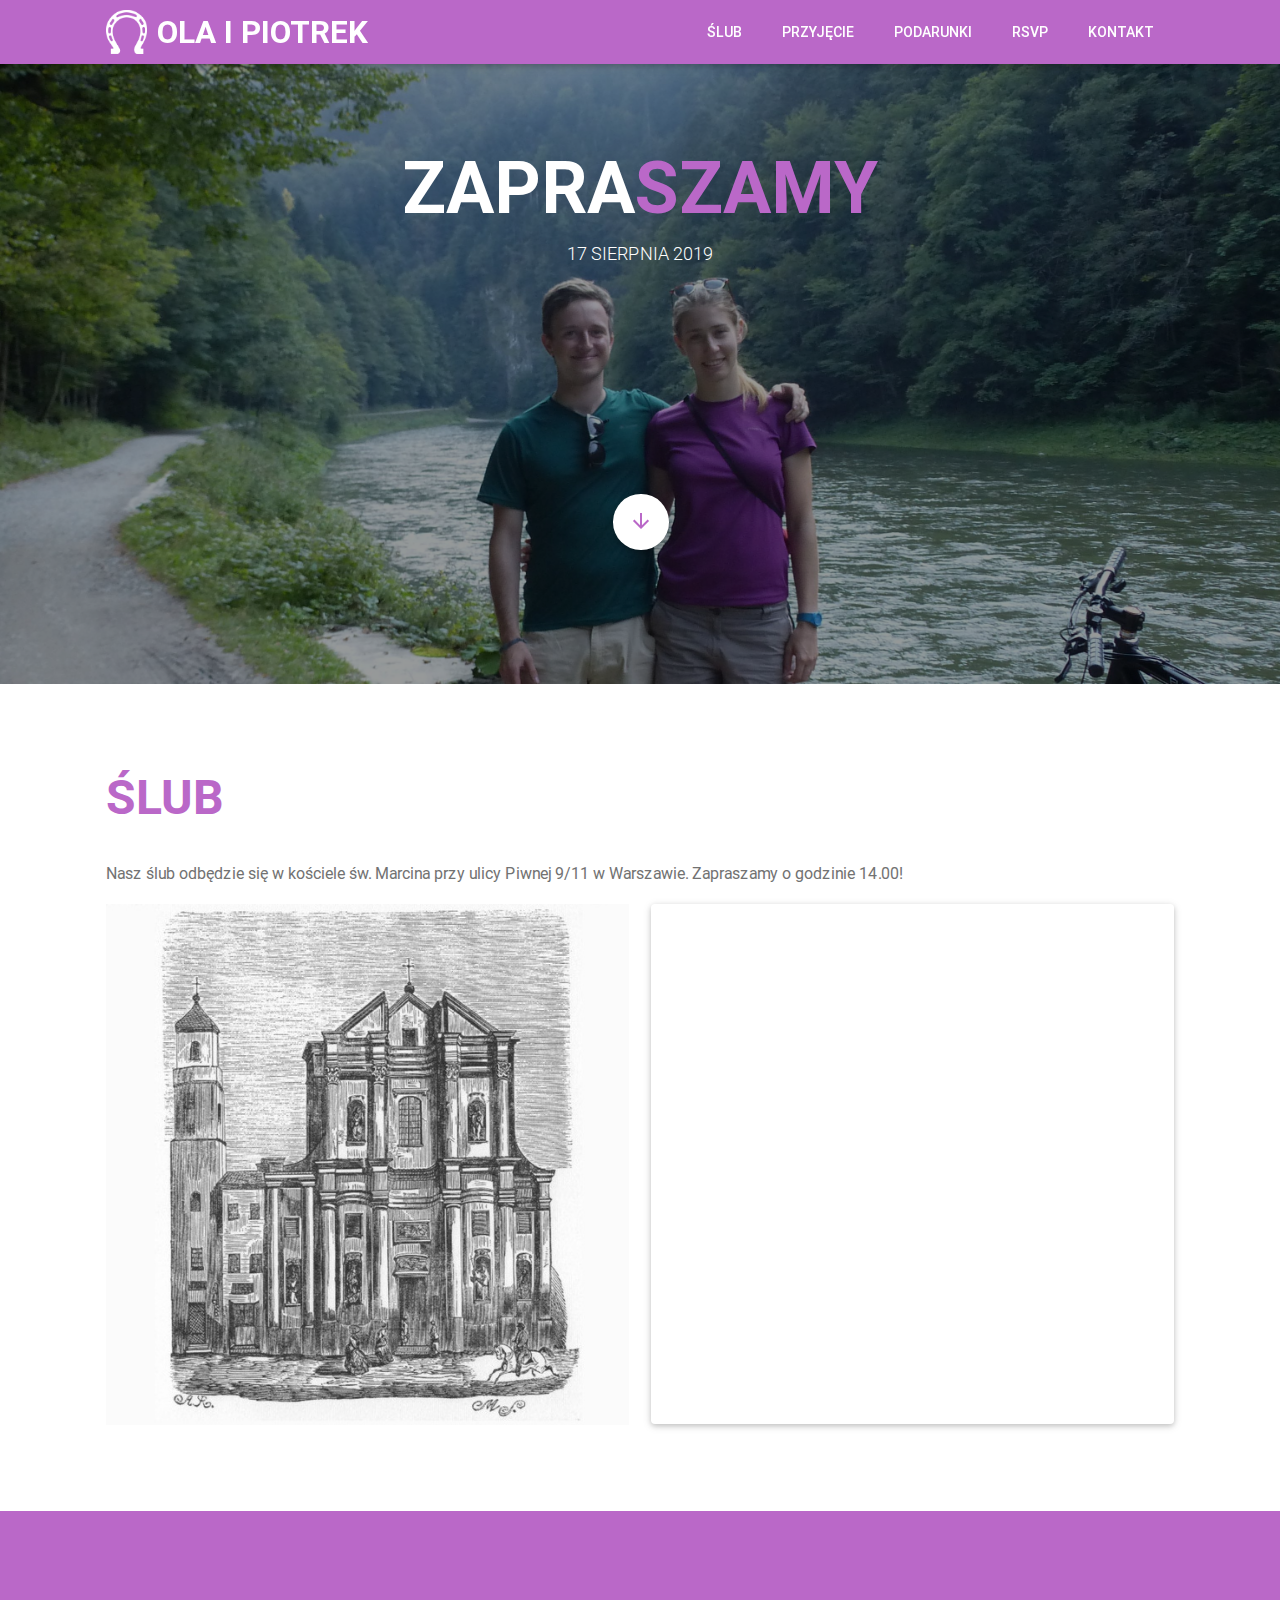
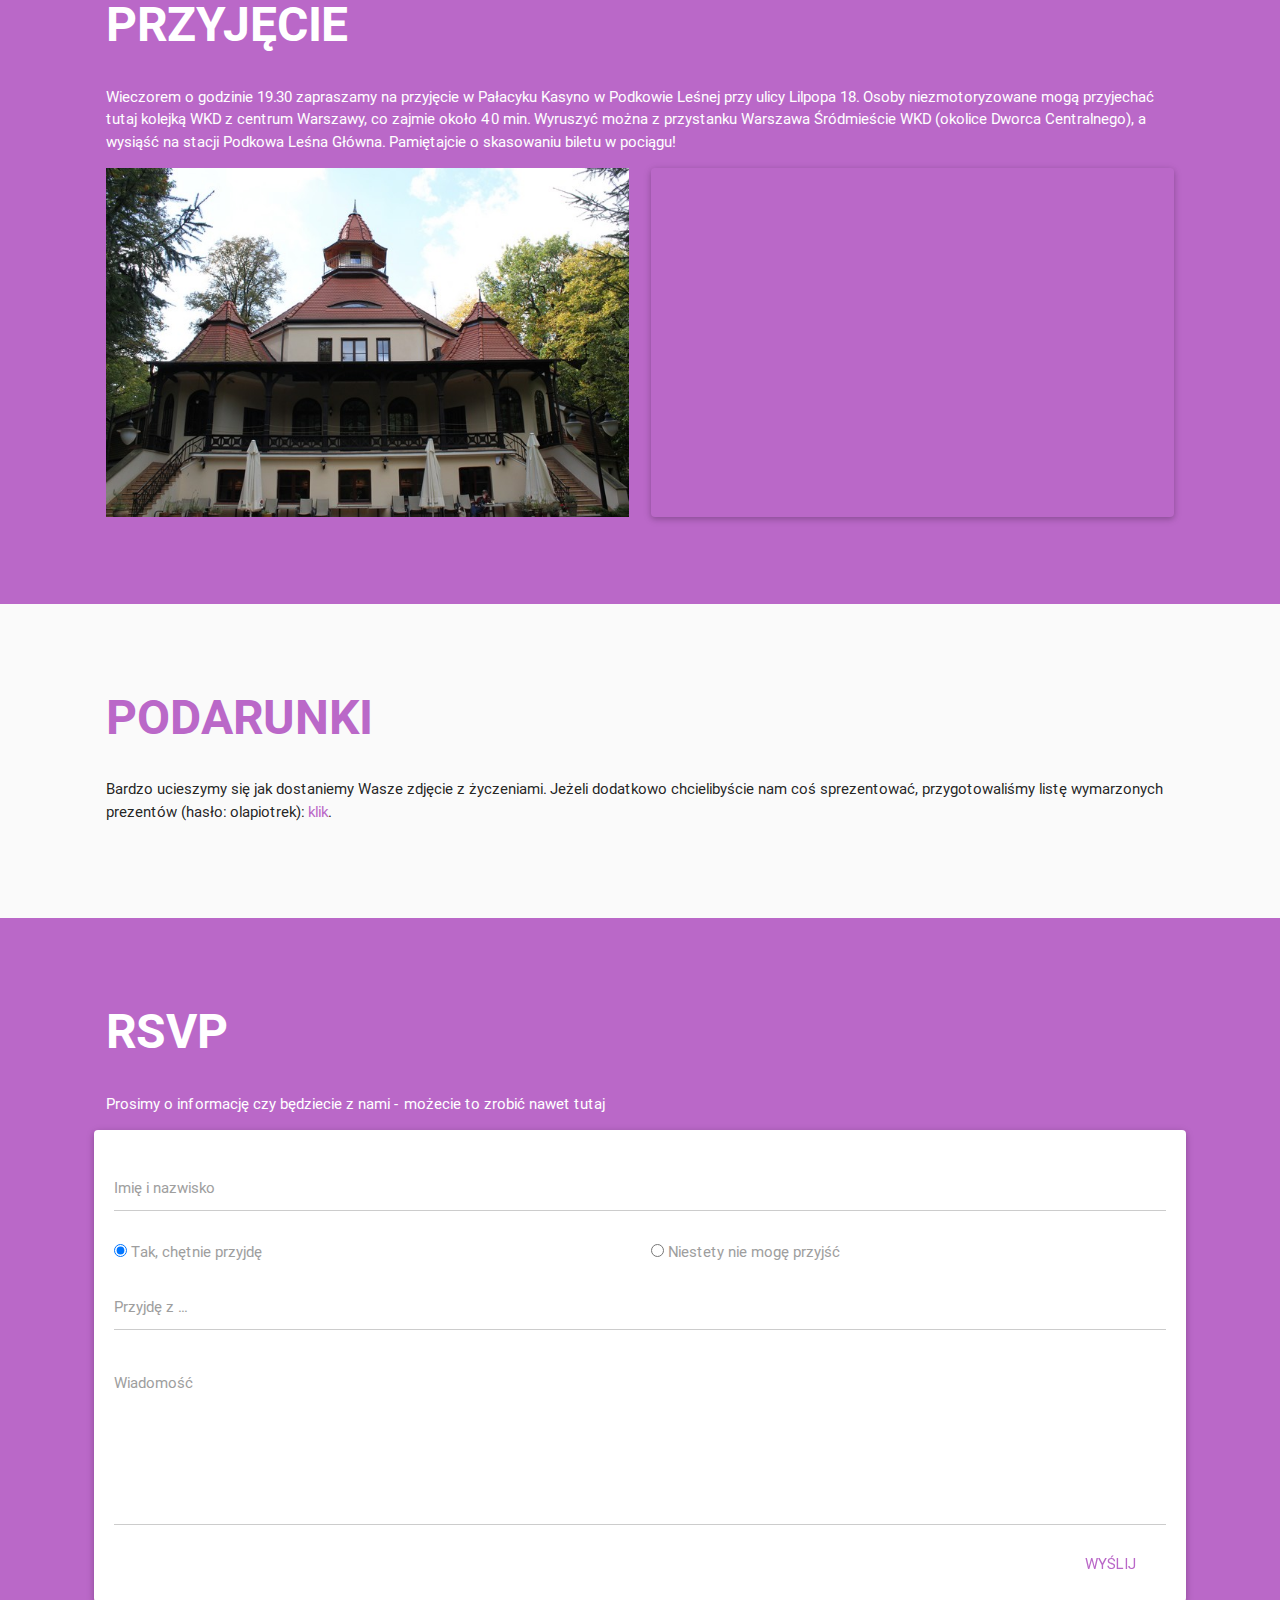
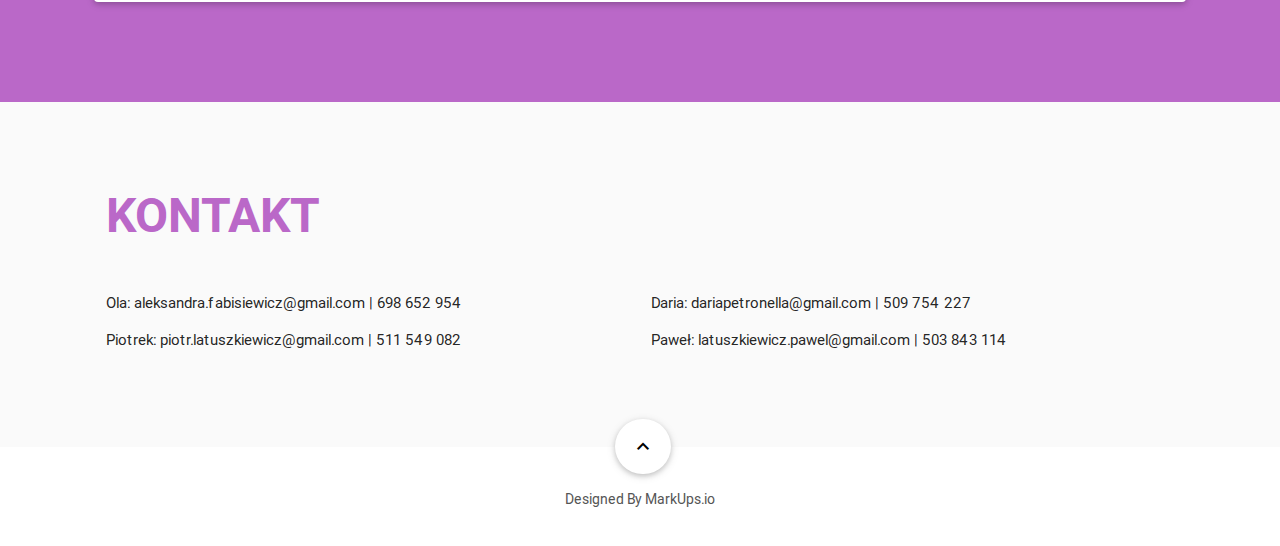
<file: index.html>
﻿<!DOCTYPE html>
  <html>
    <head> 
<!-- Global site tag (gtag.js) - Google Analytics -->
<script async src="https://www.googletagmanager.com/gtag/js?id=UA-138300184-1"></script>
<script>
  window.dataLayer = window.dataLayer || [];
  function gtag(){dataLayer.push(arguments);}
  gtag('js', new Date());

  gtag('config', 'UA-138300184-1');
</script>	
      <meta http-equiv="Content-Type" content="text/html; charset=UTF-8"/>
      <meta name="viewport" content="width=device-width, initial-scale=1, maximum-scale=1.0"/>
      <title>Ola i Piotrek</title>

      <!-- CSS  -->      
      <link href="css/materialize.css" type="text/css" rel="stylesheet" media="screen,projection"/>
      <!-- Font Awesome -->
      <link href="css/font-awesome.css" rel="stylesheet">
      <!-- Default Theme CSS File-->
      <link id="switcher" href="css/themes/default-theme.css" type="text/css" rel="stylesheet" media="screen,projection"/>
      <!-- Main css File -->
      <link href="style.css" type="text/css" rel="stylesheet" media="screen,projection"/>

      <!-- Font -->
      <link href="http://fonts.googleapis.com/icon?family=Material+Icons" rel="stylesheet">
	  
	  <link rel="shortcut icon" href="horseshoe/favicon.ico" type="image/x-icon">
		<link rel="icon" href="horseshoe/favicon.ico" type="image/x-icon">

    </head>

    <body>
      <!-- BEGAIN PRELOADER -->         
      <div id="preloader">        
        <div class="progress">
          <div class="indeterminate"></div>
        </div>        
      </div>
      <!-- END PRELOADER -->
      <header id="header" role="banner">
        <div class="navbar-fixed">
          <nav>
            <div class="container">
              <div class="nav-wrapper">

                <!-- LOGO -->

                <!-- TEXT BASED LOGO -->
				<img id="horseshoe" height="44px" style="margin-top: 10px; margin-right: 10px" src="horseshoe/horseshoe_icon_white.png">
                <a id ="brand-logo-inscription" href="index.html" class="brand-logo">Ola i Piotrek</a>

                <ul class="right hide-on-med-and-down custom-nav menu-scroll">
                  <!-- <li><a href="#about">Info</a></li> -->
                  <li><a href="#skill">Ślub</a></li>
                  <li><a href="#portfolio">Przyjęcie</a></li>
                  <li><a href="#blog">Podarunki</a></li>
                  <li><a href="#testimonial">RSVP</a></li>
                  <li><a href="#span-kontakt">Kontakt</a></li>
                </ul>
                <!-- For Mobile View -->
                <ul id="slide-out" class="side-nav menu-scroll">
                  <!-- <li><a href="#about">Info</a></li> -->
                  <li><a href="#skill">Ślub</a></li>
                  <li><a href="#portfolio">Przyjęcie</a></li>
                  <li><a href="#blog">Podarunki</a></li>
                  <li><a href="#testimonial">RSVP</a></li>
                  <li><a href="#span-kontakt">Kontakt</a></li>
                </ul>
                <a href="#" data-activates="slide-out" class="button-collapse"><i class="mdi-navigation-menu"></i></a>
              </div>
            </div>
          </nav>
        </div>  
      </header>
      <div class="main-wrapper">
        <main role="main">
          <!-- START HOME SECTION -->
          <section id="home">
            <div class="overlay-section">
              <div class="container">
                <div class="row">
                  <div class="col s12">
                    <div class="home-inner">
                      <h1 class="home-title">ZAPRA<span>SZAMY</span></h1>
                      <p>17 sierpnia 2019</p>
                      <!-- <a class="hire-me-btn btn waves-effect waves-light btn-large" href="#footer">Hire Me <i class="mdi-content-send left"></i>                      -->
                      <!-- </a> -->
                      <!-- Call to About Button -->
                      <button class="btn btn-floating waves-effect waves-light btn-large white call-to-about"><i class="material-icons">arrow_downward</i></button>                  
                    </div>
                  </div>  
                </div>
              </div>
            </div>
          </section>

          <!-- Start Resume -->
            <!-- Start Skill -->
            <section id="skill">
              <div class="container">
                <div class="skill-inner">
                  <h2 class="title">Ślub</h2>
                  <p>Nasz ślub odbędzie się w kościele św. Marcina przy ulicy Piwnej 9/11 w Warszawie. Zapraszamy o godzinie 14.00!</p>
				  <div class="row">
                    <div class="col s12 m6 l6">
					<a href="https://pl.wikipedia.org/wiki/Ko%C5%9Bci%C3%B3%C5%82_%C5%9Bw._Marcina_w_Warszawie">
                         <img width ="100%" id ="img-kosciol" src="img/Kosciol_marcina_warszawa_R2.jpg" title="Drzeworyt: Michał Starkman (około 1855 r), scan i obróbka Lonio17 [Public domain], via Wikimedia Commons">
						 </a>
						 </div>
					<div class="col s12 m6 l6">
						 <div class="contact-map" id="div-map-kosciol">
							<iframe height="100%" width="100%" id="gmap_canvas" src="https://maps.google.com/maps?q=piwna%209%2F11%20warszawa&t=&z=13&ie=UTF8&iwloc=&output=embed" frameborder="0" scrolling="no" marginheight="0" marginwidth="0"></iframe>                            
						 </div> 
					</div>
				</div>
              </div>
            </section>

          <!-- Start Portfolio -->
          <section id="portfolio">
            <div class="portfolio-top">
              <div class="container">
				<div class="footer-top-inner">
                  <h2 class="title">Przyjęcie</h2>
                  <p>Wieczorem o godzinie 19.30 zapraszamy na przyjęcie w Pałacyku Kasyno w Podkowie Leśnej przy ulicy Lilpopa 18. Osoby niezmotoryzowane mogą przyjechać tutaj kolejką WKD z centrum Warszawy, co zajmie około 40 min. Wyruszyć można z przystanku Warszawa Śródmieście WKD (okolice Dworca Centralnego), a wysiąść na stacji Podkowa Leśna Główna. Pamiętajcie o skasowaniu biletu w pociągu!</p>
				  <div class="row">
                    <div class="col s12 m6 l6">
					<a href="https://pl.wikipedia.org/wiki/Podkowa_Le%C5%9Bna">
                         <img title="Jakub Skowron [CC BY-SA 3.0 pl (https://creativecommons.org/licenses/by-sa/3.0/pl/deed.en)]" width ="100%" id ="img-kasyno" src="img/kasyno.jpg"> </a>
						 </div>
					<div class="col s12 m6 l6">
						 <div class="contact-map" id="div-map-kasyno">
							<iframe height="100%" width="100%" id="gmap_canvas" src="https://www.google.com/maps/embed?pb=!1m18!1m12!1m3!1d5826.334865280335!2d20.71487768358499!3d52.12209555673447!2m3!1f0!2f0!3f0!3m2!1i1024!2i768!4f13.1!3m3!1m2!1s0x471949c93dd88623%3A0x98754506b6fce8ef!2sStanis%C5%82awa+Lilpopa+18%2C+05-807+Podkowa+Le%C5%9Bna%2C+Polska!5e0!3m2!1spl!2sde!4v1554720320962!5m2!1spl!2sde" frameborder="0" scrolling="no" marginheight="0" marginwidth="0"></iframe>                            
						 </div> 
					</div>
				</div>
            </div>
            </div>
            </div>
       </section>
              


          <!-- Start Blog -->
          <section id="blog">
            <div class="container">
              <div class="row">
               <div class="col s12">
                 <div class="blog-inner">
                   <h2 class="title">PODARUNKI</h2>
                   <p>Bardzo ucieszymy się jak dostaniemy Wasze zdjęcie z życzeniami. Jeżeli dodatkowo chcielibyście nam coś sprezentować, przygotowaliśmy listę wymarzonych prezentów (hasło: olapiotrek): <a target="_blank" rel="noopener noreferrer" href="http://www.lista-osobista.pl/lista/10513/wesele_oli_i_piotrka.html" id="btn-prezenty"> klik</a>. </p>

                 
                 </div>
                </div>
              </div> 
            </div>
          </section>
		  
		  
		  <!-- Start rsvp -->
          <section id="testimonial">
		  <div class="testimonial-inner">
            <div class="container">
              <div class="row">
               <div class="col s12">
                 <div class="blog-inner">
                   <h2 class="title">RSVP</h2>
                   <p>Prosimy o informację czy będziecie z nami - możecie to zrobić nawet tutaj</p>
                    <div class="row">
                     <div class="contact-form">
                         <form action="#" method="post" id="rsvp-form">
                             <div class="input-field">
                                 <input type="text" class="input-box" name="contactName" id="contact-name">
                                 <label class="input-label" for="contact-name">Imię i nazwisko</label>
                             </div>
                             <p>
                                 <div class="row">
                                     <div class="col s6">
                                         <label>
                                             <input name="presence" type="radio" value="TAK" id="presence-radio" checked />
                                             <span>Tak, chętnie przyjdę</span>
                                         </label>
                                     </div>

                                     <div class="col s6">
                                         <label>
                                             <input name="presence" value="NIE" type="radio" id="nonpresence-radio" />
                                             <span>Niestety nie mogę przyjść</span>
                                         </label>
                                     </div>
                                 </div>
                             </p>
                             <div class="input-field">
                                 <input type="text" class="input-box" name="companion" id="companion">
                                 <label class="input-label" for="companion">Przyjdę z ...</label>
                             </div>
                             <div class="input-field textarea-input">
                                 <textarea class="materialize-textarea" name="contactMessage" id="textarea1"></textarea>
                                 <label class="input-label" for="textarea1">Wiadomość</label>
                             </div>
                             <button class="right waves-effect btn-flat brand-text submit-btn" type="submit" id="btn-rsvp">Wyślij</button>
                         </form>
                        </div>
                    </div>
                 </div>
                </div>
              </div> 
            </div></div>
          </section>
		  
          <!-- Start Footer -->
		  	<section id="kontakt">
			
          <footer id="footer" role="contentinfo">
            <!-- Start Footer Top -->
            <div class="footer-top">
              <div class="container">
			   <div class ="footer-top-inner">  <h2 class="title" style="postion: absolute"><span id="span-kontakt" style="display:block; position:relative; top: -100px;"></span>Kontakt</h2>    </div>
				<div class="row">
                  <div class="col s12 m6 16">
                    <div class="footer-top-inner">

                      <p> Ola: aleksandra.fabisiewicz@gmail.com | 698&nbsp;652&nbsp;954</p>
                      <p> Piotrek: piotr.latuszkiewicz@gmail.com | 511&nbsp;549&nbsp;082</p>

                    </div>
                  </div>
				  
				  <div class="col s12 m6 16">
                    <div class="footer-top-inner">

                      <p> Daria: dariapetronella@gmail.com | 509&nbsp;754&nbsp;227</p>
                      <p> Paweł: latuszkiewicz.pawel@gmail.com | 503&nbsp;843&nbsp;114</p>

                    </div>
                  </div>
</div>
              </div>
            </div>
            <!-- Start Footer Bottom -->
            <div class="footer-bottom">
              <div class="container">
                <div class="row">
                  <div class="col s12">
                    <div class="footer-inner">
                      <!-- Bottom to Up Btn -->
                      <button class="btn-floating btn-large up-btn"><i class="mdi-navigation-expand-less"></i></button>
                     <p class="design-info">Designed By <a href="http://www.markups.io/">MarkUps.io</a></p>
                    </div>
                  </div>
                </div>
              </div>
            </div>
          </footer>
		  </section>
        </main>
      </div>
      <!-- jQuery Library -->
      <script type="text/javascript" src="https://code.jquery.com/jquery-2.1.1.min.js"></script>
      <!-- Materialize js -->
      <script type="text/javascript" src="js/materialize.min.js"></script>


      <!-- Mixit slider  -->
      <!-- <script src="http://cdn.jsdelivr.net/jquery.mixitup/latest/jquery.mixitup.min.js"></script> -->
      <!-- counter -->
      <script src="js/waypoints.min.js"></script>
      <script src="js/jquery.counterup.min.js"></script>     
      <script type="text/javascript" src="https://cdn.emailjs.com/sdk/2.3.2/email.min.js"></script>
      <!-- Custom Js -->
      <script src="js/custom.js"></script>  
	  
    </body>
  </html>
</file>
<file: css/themes/default-theme.css>
/*=======================================
Template Design By MarkUps.
Author URI : http://www.markups.io/
========================================*/
a {
  color: #ba68c8;
}

.navbar-fixed nav {
  background-color: #ba68c8;
}


.side-nav li:hover{
  background-color: #ba68c8;  
}
.btn ,.btn-large{
  background-color: #ba68c8;
}
.btn:hover, .btn-large:hover {
  background-color: #ba68c8;
}
.home-title span{
  color: #ba68c8;
}
.about-inner-right>h3{
  color: #ba68c8;
}
.personal-information>h3{
  color: #ba68c8;
}
.title{
  color: #ba68c8;
}

.card-subtitle {
  color: #ba68c8;
}
.portfolio-top{
  background-color: #ba68c8;
}
.filter {
  color: #ba68c8;
}
.filter:focus{
  background-color: #ba68c8;
}
#portfolio-list .mix:hover > a::before {
  background-color: #ba68c8;
}
.counter{
  color: #ba68c8;
}

.pro-bar-container.color-wisteria {
  border-color: #ba68c8;
}

.pro-bar.color-amethyst {
  background-color: #ba68c8;
}
.call-to-about i{
  color: #ba68c8;
}

.blog-post .card-action a{
  color: #ba68c8;
}

.post-comment:hover{
  color: #ba68c8 !important;
}

.readmore-btn:hover{
  background-color: #ba68c8;
}
#experience{
  background-color: #ba68c8;
}

.card-title i {
  color: #ba68c8;
}
.customNavigation i{
  color: #ba68c8;
}
#testimonial{
  background-color: #ba68c8;  
}
.testimonial-content h3 {
  color: #ba68c8;
}
.footer-top{
  background-color:#ba68c8; 
}
input[type="text"]:focus:not([readonly]) + label,
input[type="password"]:focus:not([readonly]) + label,
input[type="email"]:focus:not([readonly]) + label,
input[type="url"]:focus:not([readonly]) + label,
input[type="time"]:focus:not([readonly]) + label,
input[type="date"]:focus:not([readonly]) + label,
input[type="datetime-local"]:focus:not([readonly]) + label,
input[type="tel"]:focus:not([readonly]) + label,
input[type="number"]:focus:not([readonly]) + label,
input[type="search"]:focus:not([readonly]) + label,
textarea.materialize-textarea:focus:not([readonly]) + label {
  color: #ba68c8;
}
input[type="text"]:focus:not([readonly]),
input[type="password"]:focus:not([readonly]),
input[type="email"]:focus:not([readonly]),
input[type="url"]:focus:not([readonly]),
input[type="time"]:focus:not([readonly]),
input[type="date"]:focus:not([readonly]),
input[type="datetime-local"]:focus:not([readonly]),
input[type="tel"]:focus:not([readonly]),
input[type="number"]:focus:not([readonly]),
input[type="search"]:focus:not([readonly]),
textarea.materialize-textarea:focus:not([readonly]) {
  border-bottom: 1px solid #ba68c8;
  box-shadow: 0 1px 0 0 #ba68c8;
}
.submit-btn{
  color: #ba68c8;  
}
.submit-btn:hover,
.submit-btn:focus{
  background-color: #ba68c8;
}
.overlay-header{
  background-color: #ba68c8;
}
.blog-content blockquote {
  border-left: 5px solid #ba68c8;
}
.share-area h4 i,
.tag-area h4 i {
  color: #ba68c8;
}
.share-area a:hover,
.share-area a:focus{
  color: #ba68c8;
}
.author-comments {
  background-color: #ba68c8 !important;
}
.reply-btn:hover{
  background-color: #ba68c8; 
}
.pagination li.active{
  background-color: #ba68c8;
}
.card .card-action a {
  color: #ba68c8;  
}
.tagcloud a:hover,
.tagcloud a:focus{
  color: #fff;
  background-color: #ba68c8;
  border-color: #ba68c8;
}
.prev-post:hover,
.prev-post:focus,
.next-post:hover,
.next-post:focus{
  background-color: #ba68c8;
}
.submit-btn{
  color: #ba68c8;  
}
.side-nav li:hover,
.side-nav li.active {
  background-color: #ba68c8; 
}
.progress .indeterminate {
  background-color: #ba68c8;
}
/*=======================================
Template Design By MarkUps.
Author URI : http://www.markups.io/
========================================*/
</file>
<file: style.css>
/*
Template Name: MU Material
Author: MarkUps
Author URI: http://www.markups.io/
Description: MU Material - Responsive Personal Portfolio Template with Material Design
Version: 1.0
Tags: light, white,One page,Personal,Portfolio,Material,Flat,custom-colors,Multi Color,responsive, html5, css3
*/


/* Table of Content
==================================================

  #BASIC TYPOGRAPHY
  #HOME 
  #ABOUT SECTION
  #RESUME SECTION
  #PORTFOLIO SECTION
  #FACTS SECTION
  #TESTIMONIAL SECTION
  #HOME BLOG  
  #FOOTER 
  #BLOG PAGE  
  #RESPONSIVE CSS

*/


/*--------------------*/
/* BASIC TYPOGRAPHY */
/*--------------------*/

h1,
h2,
h3,
h4,
h5,
h6{
  font-family: "Roboto",sans-serif;
}


.custom-nav li a{
  font-family: "Roboto",sans-serif;
  font-size: 14px;
  font-weight: 500;
  line-height: 14px;
  padding: 25px 20px;
  text-transform: uppercase;
  -webkit-transition: all 0.3s ease-out 0s;
  -ms-transition: all 0.3s ease-out 0s;
  -o-transition: all 0.3s ease-out 0s;
  transition: all 0.3s ease-out 0s;
}


nav .brand-logo {    
  font-weight: bold;  
  text-transform: uppercase;
}


nav .brand-logo img {
  height: 45px;
  margin-top: 10px;
}


.side-nav a {  
  text-transform: uppercase;
}


.side-nav li:hover{
  color: #fff;
}


.side-nav li a:hover{
  color: #fff;
}


.main-wrapper{
  display: inline;
  width: 100%;
  float: left;
}


/* Preloader */

#preloader {
  position: fixed;
  top:0;
  left:0;
  right:0;
  bottom:0;
  background-color:#fff; /* change if the mask should have another color then white */
  z-index:99999; /* makes sure it stays on top */ 
}


.progress{
  background-color: #ccc;
}


/*--------------------*/
/* Home */
/*--------------------*/


#home {
  background: url("img/ola4_crop.jpg") no-repeat center center;
  /* background-position: 100% 100%; */
  background-size: cover;
  display: inline;
  float: left;
  height: 620px;
  position: relative;
  width: 100%;
}


#home .overlay-section {
  background: rgba(0, 0, 0, 0.4) none repeat scroll 0 0;
  height: 100%;
  width: 100%;
}


.home-inner {
  display: inline;
  float: left;
  padding: 57px 100px;
  text-align: center;
  position: relative;
  width: 100%;
}


.home-title{
  color: #fff;
  font-size: 72px;
  font-weight: 700;
  margin-bottom: 15px;
  text-transform: uppercase;
}


.home-inner>p{
  color: #fff;
  font-size: 18px;
  font-weight: 300;
  margin-bottom: 38px;
  text-transform: uppercase;
}


.call-to-about {
  bottom: -188px;  
  left: 47.5%;
  position: absolute;
}


/*--------------------*/
/* ABOUT */
/*--------------------*/

#about{
  background-color: #fafafa;
  float: left;
  display: inline;
  padding: 80px 0px; 
  width: 100%;  
}


.about-inner{
  display: inline;
  min-height: 300px;
  float: left;
  width: 100%;
}


.about-inner-left{  
  display: inline;
  text-align: center;
  float: left;
  width: 100%;
}


.profile-img {
  border: 5px solid #fff;
  box-shadow: 0 2px 5px 0 rgba(0, 0, 0, 0.16), 0 2px 10px 0 rgba(0, 0, 0, 0.12);
  height: 130px;
  margin: 0 auto;
  width: 140px;
}


.about-inner-right{ 
  min-height: 250px;
  display: inline;
  float: left;
  width: 100%;
}


.about-inner-right>p{
  color: #727272;
  font-size: 15px;
  line-height: 28px;
  margin-bottom: 35px;
}


.about-inner-right>h3{
  margin-top: 0px;
  font-size: 24px;
  font-weight: 600;  
  text-transform: uppercase;
}


.personal-information{
  display: inline;
  float: left;
  width: 100%;
}


.personal-information>h3{
  margin-top: 0px;
  font-size: 24px;
  font-weight: 600;  
  text-transform: uppercase;
}


.personal-information ul li{
  border-bottom: 1px solid #eeeeee;
  color: #727272;
  font-size: 15px;
  margin-bottom: 12px;
  padding-bottom: 12px;
}


.resume-btn{
  margin-top: 160px;
  margin-left: 50px;
}


.pro-bar-container.color-wisteria {
  background-color: #eee;
}


/*--------------------*/
/* RESUME */
/*--------------------*/


#resume{
  display: inline;
  float: left;
  width: 100%;
}


#skill{
  background-color: #fff;  
  display: inline;
  padding: 60px 0;
  float: left;
  width: 100%;
}


.skill-inner{
  display: inline;
  float: left;
  width: 100%;
}


.skill-inner p{
  color: #727272;
  font-size: 16px;
  line-height: 30px;
  font-weight: 400;
} 


.title{
  font-size: 48px;
  font-weight: 700;
  line-height: 1.1;
  margin-bottom: 35px;
  text-transform: uppercase;
}


.skill-progress-bar{
  display: inline;  
  float: left;  
  width: 100%;  
}


.skill-progress-bar span {
  color: #727272;
  display: inline-block;
  font-size: 16px;
  font-weight: bold;
  margin-bottom: 5px;
  text-transform: uppercase;
}


.pro-bar-container {
  border-radius: 0;
  height: 30px;  
}


.pro-bar {
  border-radius: 0px;
  height: 30px; 
}


#experience{  
  display: inline;
  padding: 60px 0;
  float: left;
  width: 100%;
}


.experience-inner{
  display: inline;
  float: left;
  width: 100%;
}


.experience-inner .title{
  color: #fff;
}


.experience-inner > p {
  color: #fff;
  font-size: 16px;
  font-weight: 400;
  line-height: 30px;
}


.experience-slider{
  display: inline;
  float: left;
  margin-top: 55px;
  padding-left: 20px;
  width: 100%;
}


.experience-title {
  border-bottom: 1px solid #eee;
  color: #727272;
  font-size: 17px;
  font-weight: 400;
  line-height: 1.7;
  margin-bottom: 0;
  margin-top: 0;
  padding: 15px 20px;
  text-align: center;
}


.experience-slider .card .card-content {  
  padding: 0 20px 20px;
}


.card-subtitle {
  border-bottom: 1px solid #eee;
  display: block;
  padding-bottom: 10px;
}


.reveal-title {
  color: #727272 !important;
  font-size: 20px !important;
}


.experience-slider .card-reveal p {
  color: #727272;
  font-size: 15px;
  line-height: 25px;  
}


.prev {
  left: 3%;
  margin-top: 15.5%;
  position: absolute;
}


.next{
  right: 3%;
  margin-top: 15.5%;
  position: absolute;
}



.prev1 {
  left: 3%;
  margin-top: 15.5%;
  position: absolute;
}


.next1{
  right: 3%;
  margin-top: 15.5%;
  position: absolute;
}


#edcuation{
  background-color: #fafafa;
  display: inline;
  padding: 60px 0;
  float: left;
  width: 100%;
}


.education-inner{
  display: inline;
  float: left;
  width: 100%;
}



/*--------------------*/
/* PORTFOLIO */
/*--------------------*/


#portfolio{ 
  display: inline;
  /* padding-bottom: 60px; */
  float: left;
  width: 100%;
}


.portfolio-top{
  display: inline;  
  padding-top: 60px;
  padding-bottom: 60px;
  float: left;
  width: 100%; 
}


.portfolio-top-inner{
  display: inline;
  float: left;
  width: 100%;
}


.portfolio-top-inner h2{
  color: #fff;
}


.controls{
  display: inline;
  float: left;
  width: 100%;
  margin-bottom: 20px;
}


.filter {
  background-color: #fff;
  font-size: 14px;
  font-weight: bold;
  margin-right: 5px;
}


.filter:hover{
  color: #fff;
}


.filter:focus{
  color: #fff;
}


.portfolio-bottom{
  display: inline;
  padding-top: 50px;
  width: 100%;
  float: left;
}


.portfolio-bottom-inner{
  display: inline;
  float: left;
  width: 100%;
}


#portfolio-list{
  display: inline;
  float: left;
  margin-left: -1%;
  width: 100%;
}


#portfolio-list .mix{
  display: none;
  float: left;
  height: 320px;
  margin-bottom: 1.33%;
  margin-left: 1%;
  width: 32.33%;
 -webkit-transition: all 0.2s ease 0s;
 -o-transition: all 0.2s ease 0s;
 transition: all 0.2s ease 0s;
}


#portfolio-list .mix a{
  display: block;
  position: relative;
  height: 100%;
  overflow: hidden;
}


#portfolio-list .mix > a::before {
  background: rgba(0, 0, 0, 0) none repeat scroll 0 0;
  border: 0 solid transparent;
  content: "";
  height: 100.5%;
  left: 0;
  position: absolute;
  top: 0;
  transition: border-width 0.2s ease 0s, border-color 0.2s ease 0s;
  width: 100.5%;
}


#portfolio-list .mix:hover > a::before {
  opacity: 0.8;
  -webkit-transition: background-color 0.5s ease-in-out;
-moz-transition: background-color 0.5s ease-in-out;
-o-transition: background-color 0.5s ease-in-out;
-ms-transition: background-color 0.5s ease-in-out; 
transition: background-color 0.5s ease-in-out;
 
}


#portfolio-list .mix a img{
  width: 100%;
  height: 100%;
}


.view-icon {
  color: #fff;
  top: 42%;
  visibility: hidden;  
  font-size: 50px !important;
  left: -1%;
  position: absolute;
  text-align: center;
  -webkit-transition: all 0.5s;
  -o-transition: all 0.5s;
  transition: all 0.5s;
}


#portfolio-list .mix:hover .view-icon {
  left: 43%;
  visibility: visible;  
}  


#portfolio-list .mix:hover {
  box-shadow: 0 8px 17px 0 rgba(0, 0, 0, 0.2), 0 6px 20px 0 rgba(0, 0, 0, 0.19);
}


/*--------------------*/
/* FACTS */
/*--------------------*/


#facts {
  background-image: url("img/home-img3.jpg");
  background-position: center center;
  background-size: 100% 100%;
  display: inline;
  float: left;   
  position: relative;
  width: 100%;
}


#facts .row{
  margin-bottom: 0px;
}


.facts-overlay {
  background: rgba(255, 255, 255, 0.92) none repeat scroll 0 0;
  height: 100%; 
  padding: 100px 0;
  width: 100%;
}


.facts-inner{
  display: inline;
  float: left;
  width: 100%;
}


.single-facts {
  background: #fff none repeat scroll 0 0;
  display: inline;
  float: left;  
  text-align: center;
  box-shadow: 0 8px 17px 0 rgba(0, 0, 0, 0.2), 0 6px 20px 0 rgba(0, 0, 0, 0.19);
  padding: 50px;
  width: 100%;
}


.single-facts i {
  color: #dbdbdb;
  display: inline-block;
  font-size: 60px;
  margin-bottom: 13px;
}


.counter{
  display: block;
  font-size: 50px;
  font-weight: bold;
  line-height: 1.1;
  margin-bottom: 20px;
}


.counter-text{
  display: block;
  color: #727272;
  font-size: 13px;
  text-transform: uppercase;
}


/*--------------------*/
/* TESTIMONIAL */
/*--------------------*/


#testimonial{
  display: inline;
  padding: 60px 0; 
  float: left;
  width: 100%;
}


.testimonial-inner{
  display: inline;
  float: left;
  width: 100%;
}


.testimonial-inner h2{
  color: #fff;
}


.testimonial-inner p{
  color: #fff;
}


.testimonial-slider-area{
  display: inline;
  float: left;
  margin-top: 60px;  
  width: 100%;
  position: relative;
}


.testimonial-slider {
  display: inline;
  float: left;  
  width: 100%;
}


.single-testimonial {  
  background-color: #fff;
  border-radius: 2px;
  margin: 0.5rem 0 1rem;
  overflow: hidden;
  padding: 15px;
  position: relative;
  box-shadow: 0 2px 5px 0 rgba(0, 0, 0, 0.16), 0 2px 10px 0 rgba(0, 0, 0, 0.12);
}


.testimonial-img {
  display: inline;
  float: left;
  height: 150px;
  width: 25%;
}


.testimonial-img img{
  height: 100%;
  width: 100%;
}


.testimonial-content{
  float: left;
  display: inline;
  padding-left: 15px;
  width: 75%;

}


.testimonial-content h3 {
  float: left;
  font-size: 24px;
  margin-bottom: 0px;
  margin-top: -10px;
  text-align: left;
  width: 100%;
}


.testimonial-content > span {
  color: #777777;
  display: block;
  font-size: 13px;
}


.testimonial-content p{
  color: #777777;
  font-style: italic;
}


.prev2 {
  left: -8%;
  margin-top: 8.3%;
  position: absolute;
}


.next2 {
  margin-top: 8.3%;
  position: absolute;
  right: -6%;
}


/*--------------------*/
/* BLOG */
/*--------------------*/


#blog{
  background-color: #fafafa;
  display: inline;
  float: left;
  padding: 60px 0;
  width: 100%;
}


.blog-inner{
  display: inline;
  float: left;
  width: 100%;
}


.blog-area{
  display: inline;
  float: left;
  margin-top: 50px;
  width: 100%;
}


.blog-post{
  display: inline;
  float: left;
  width: 100%;
}


.blog-post-content {
  padding-top: 0 !important;
}


.blog-post-content h2,
.blog-post-content h2 a {
  font-size: 20px;
  line-height: 25px;
  margin-bottom: 5px;
  margin-top: 0;
  text-align: center;
}


.meta-media {
  float: left;
  margin-bottom: 15px;
  text-align: center;
  width: 100%;
}


.single-meta {
  color: #777;
  display: inline-block;
  margin-right: 10px;
}


.blog-post .card-action {
  float: left;
  padding: 15px;
  width: 100%;
}


.blog-post .card .card-image {
  padding: 5px;
}


.post-comment{
  display: inline-block;
  float: left;
}


.post-comment i {
  display: inline-block;
  float: left;
  font-size: 20px;
  line-height: 27px;
  margin-right: 3px;
}


.post-comment span {
  display: inline-block;
  font-size: 16px;
}


.readmore-btn{
  border-radius: 1px;
  font-size: 13px;
  font-weight: 500;
  float: right;
  padding: 4px 0 4px 10px;
  text-transform: uppercase;
  -webkit-transition: all 0.3s ease 0s;
  -o-transition: all 0.3s ease 0s;
  transition: all 0.3s ease 0s;
  
}


.readmore-btn:hover{
  box-shadow: 0 2px 5px 0 rgba(0, 0, 0, 0.16), 0 2px 10px 0 rgba(0, 0, 0, 0.12);
  color: #fff !important;
  padding-right: 10px;
}


.allpost-btn,
.allpost-btn:hover{
  background-color: #fff;
  color: #727272;
  font-size: 14px;
  margin-top: 5px;
  padding-left: 20px;
  padding-right: 20px;
}


/*--------------------*/
/* FOOTER */
/*--------------------*/


#footer{
  display: inline;  
  float: left;  
  width: 100%;  
}


.footer-top{
  display: inline;
  padding: 60px 0;  
  float: left;  
  width: 100%;
}


.footer-top-inner{
  display: inline;  
  float: left;  
  width: 100%;  
}


.footer-top-inner>h2{
  color: #fff;
}


.footer-top-inner>p{
  color: #fff;
}


.contact{
  display: inline;
  float: left;
  margin-top: 50px;
  width: 100%;
}


.contact-form {
  background: #fff none repeat scroll 0 0;
  box-shadow: 0 2px 5px 0 rgba(0, 0, 0, 0.16), 0 2px 10px 0 rgba(0, 0, 0, 0.12);
  display: inline;
  border-radius: 4px;
  padding: 20px;
  float: left;
  width: 100%;
}


.contact-form .input-label {
 /* color: #bbbbbb;*/
  font-size: 15px;
  left: 0;
}


input[type="text"],
input[type="password"],
input[type="email"],
input[type="url"],
input[type="time"],
input[type="date"],
input[type="datetime-local"],
input[type="tel"], input[type="number"],
input[type="search"],
textarea.materialize-textarea {
  border-color: #ccc;
}


.textarea-input textarea{
  min-height: 116px;
}


.submit-btn:hover,
.submit-btn:focus{
  box-shadow: 0 2px 5px 0 rgba(0, 0, 0, 0.16), 0 2px 10px 0 rgba(0, 0, 0, 0.12);
  color: #fff;
  padding-left: 10px;
}


.contact-map{
  box-shadow: 0 2px 5px 0 rgba(0, 0, 0, 0.16), 0 2px 10px 0 rgba(0, 0, 0, 0.12);
  border-radius: 4px;
  height: 500px;
  display: inline;
  float: left;
  width: 100%;
}


.contact-map iframe{
  border-radius: 4px;
  margin-bottom: -5px;
}


.footer-bottom{
  background-color: #fff;
  display: inline;
  float: left;
  width: 100%;
}


.footer-inner {
  display: inline;
  float: left;
  padding-top: 20px;
  position: relative;
  text-align: center;
  width: 100%;
}


.design-info {
  color: #555;
  display: inline-block; 
  font-size: 14px;
  line-height: 25px;
  margin-top: 20px;
}


.design-info a{
  color: #555;
}


.copyright-info {
  color: #555;
  display: inline-block;
  float: right;
  font-size: 14px;
  line-height: 25px;  
}


.up-btn {
  background-color: #fff;
  color: #000;
  left: 47.7%;
  position: absolute;
  top: -28px;
}


.up-btn i{
  color: #000;
}


.up-btn:hover,.up-btn:focus{
  background-color: #fff;
}


#banner{
  display: inline;
  float: left;
  width: 100%;
  min-height: 200px;
}


.parallax-container {
  height: 200px;
  overflow: hidden;
  position: relative;
}


.parallax {
  bottom: 0;
  left: -1px;
  position: absolute;
  right: 0;
  top: 0;
  z-index: -1;
}


.overlay-header{
  opacity: 0.7;
  /*background: rgba(255, 255, 255, 0.92) none repeat scroll 0 0;*/
  height: 100%;
  padding: 20px 0;
  width: 100%;
}


.overlay-content {
  height: 100%;
  left: 0;
  padding: 30px 0;
  position: absolute;
  right: 0;
  top: 0;
  width: 100%;
  z-index: 10;
}


.header-title {
  color: #fff;
  font-size: 40px;
  font-weight: 900;
  line-height: 40px;
  margin-bottom: 10px;
  text-transform: uppercase;
}


.overlay-content .meta-media{
  text-align: left;
}


.overlay-content .single-meta{
  color: #fff;
}


.overlay-content .single-meta a{
  color: #fff;
}


.overlay-content .post-comment{
  float: none;
}


.overlay-content .post-comment:hover{
  color: #fff !important;
}


/*--------------------*/
/* SINGLE BLOG */
/*--------------------*/


.blog-head h1 {
  line-height: 75px;
}


.blog-archive{
  padding-top: 22px;
}


.blog-archive .card-image{
  height: 350px;
}


.blog-archive .card-image img{
  height: 100%;
}

#blog-details{
  background-color: #fafafa;
  display: inline-block;
  float: left;
  min-height: 500px;
  width: 100%;
}


.blog-content{  
  display: inline;
  float: left;  
  width: 100%;
}


.blog-image{
  display: inline;  
  float: left;
  width: 100%;
}


.blog-image img{
  width: 100%;  
}


.blog-content h1 {
  font-size: 40px;
  margin-bottom: 10px;
  line-height: 43px;
  margin-top: 10px;
}


.blog-content h2{
  font-size: 35px;
  margin-bottom: 10px;
  line-height: 37px;
  margin-top: 10px;
}


.blog-content h3 {
  font-size: 26px;
  line-height: 28px;
  margin-bottom: 5px;
  margin-top: 5px;
}


.blog-content h4 {
  font-size: 20px;
  line-height: 23px;
  margin-bottom: 5px;
  margin-top: 5px;
}


.blog-content h5{
  font-size: 16px;
  line-height: 18px;
  margin-top: 5px;
}


.blog-content blockquote {
  background-color: #fff;
  padding: 10px;
}


.blog-content blockquote p {
  color: #555;
  font-size: 17px;
  margin: 0px;
}


.blog-content cite {
  font-size: 13px;
  font-style: italic;
}


.blog-content ul,.blog-content ol{
  padding-left: 25px;
}


.blog-content ul>li{  
  list-style: disc;
  color: #555;
} 


.blog-content ul>li ul li{
  list-style: circle;
}


.blog-content ul>li ul li ul>li{
  list-style: square;
}


.blog-content-bottom {
  border-bottom: 1px solid #ccc;
  border-top: 1px solid #ccc;
  display: inline;
  float: left;
  margin-bottom: 20px;
  margin-top: 20px;
  padding-top: 16px;
  width: 100%;
}


.share-area {
  display: inline;
  float: left;  
  width: 100%;
}


.share-area h4,
.tag-area h4 {
  color: #555;
  font-size: 18px;
  font-weight: normal;
  margin-bottom: 10px;
  text-transform: uppercase;
}


.share-area h4 i,
.tag-area h4 i {
  margin-right: 5px;
}


.share-area a {
  color: #555;
  display: inline-block;
  font-size: 18px;
  margin-right: 15px;
  margin-top: 5px;
  -webkit-transition: all 0.5s;
  -o-transition: all 0.5s;
  transition: all 0.5s;
}


.tag-area{
  display: inline;
  float: left;
  width: 100%;
}


.tag-area a {
  color: #555;
  display: inline-block;
  margin-right: 5px;
  margin-top: 5px;
}


.sidebar{  
  display: inline-block;
  float: left;
  min-height: 300px;
  width: 100%;
}


.related-post{
  display: inline;
  float: left;
  width: 100%;
}


.related-post h2 {
  font-size: 30px;
}


.related-post-content{
  display: inline;
  float: left;
  width: 100%;
}


.related-post-content .card {
  padding-bottom: 18px;
}


/*comments section*/

.comments-area {
  display: inline;
  float: left;
  margin: 20px 0 0;
  padding: 35px 0 35px 20px;
  width: 100%;
}


.comments-title {
  font-size: 22px;
  font-weight: bold;
  margin-bottom: 25px;
  margin-top: 0;
  text-transform: uppercase;
}


.comments{
  float: left;
  display: inline;
  width: 100%;
}


.commentlist li {
  background-color: #fff;
  box-shadow: 0 2px 5px 0 rgba(0, 0, 0, 0.16), 0 2px 10px 0 rgba(0, 0, 0, 0.12);
  display: inline;
  float: left;
  margin-bottom: 10px;
  padding: 20px;
  position: relative;
  width: 100%;
}

.media-left {
  float: left;
  margin-right: 10px;
}


.commentlist .media-object {
 /* border-radius: 50%;*/
  display: block;
  height: 60px;
  margin-right: 10px;
  width: 60px;
}


.comments-date {
  color: #888;
  display: block;
  font-size: 14px;
  margin-bottom: 10px;
}


.reply-btn {
  color: #ccc;
  display: inline-block;
  font-size: 15px;
  line-height: 16px;
  padding: 8px 12px;
  position: absolute;
  right: 10px;
  text-transform: uppercase;
  top: 10px;
  -moz-transition: all 0.5s;
  -o-transition: all 0.5s;
  -webkit-transition: all 0.5s;
  transition: all 0.5s;
}


.reply-btn:before{  
  content: '\f112';
  font-family: FontAwesome;
  left: 0;
  margin-right: 3px;  
}


.reply-btn:hover{
  text-decoration: none;
  color: #fff;
  outline: none;  
}


.children{
  margin-left: 50px;
}


.author-comments .author-name{
  color: #fff;
}


.author-comments .comments-date{
  color: #222;
}


.author-comments p{
  color: #fff;
}


.author-comments .reply-btn,
.author-comments .reply-btn:hover{
  color: #222;
}


.comments-pagination-area{
  display: inline;
  float: left;
  width: 100%;
}


.comments-pagination {
  display: inline-block;
  padding: 0 20px;
  text-align: left;
}


.comments-pagination li{
  display: inline-block;  
}


.comments-pagination li a {
  background: #fff none repeat scroll 0 0;
  border: 1px solid #fff;
  color: #ccc;
  display: inline-block;
  font-size: 15px;
  font-weight: bold;
  height: 30px;
  line-height: 15px;
  padding: 5px;
  text-align: center; 
  width: 30px;
  -moz-transition: all 0.5s;
  -o-transition: all 0.5s;
  -webkit-transition: all 0.5s;
  transition: all 0.5s;
}


.comments-pagination li a:hover {  
  text-decoration: none;
  outline: none;
}


.commentlist>li:last-child{
  margin-bottom: 0px;
}

.author-name{
  font-size: 25px;
  margin-bottom: 0px;
}


#respond {
  background: #fff none repeat scroll 0 0;
  display: inline;
  float: left;
  margin-top: 30px;
  padding: 20px 20px 30px;
  width: 100%;
}


#respond .reply-title {
  font-size: 25px;
}


#respond .comment-notes {
  font-size: 15px;
}


#respond .required{
  color: red;
}


#respond label{
  display: block; 
}


#respond input[type="text"],
#respond input[type="email"],
#respond input[type="url"] {
  background-color: #f8f8f8;
  color: #555;
  margin-bottom: 10px;
  height: 35px;
  padding: 5px;
  width: 65%;
  border: none;
  outline: none;
  -moz-transition: all 0.5s;
  -o-transition: all 0.5s;
  -webkit-transition: all 0.5s;
  transition: all 0.5s;
}


#respond textarea {
  background-color: #f8f8f8;
  border: none;
  color: #555;
  margin-bottom: 5px;
  padding: 10px;
  outline: none;
  width: 100%;
}


.form-submit input {
  background-color: #fff;
  border: 1px solid #ccc;
  color: #000;
  font-size: 16px;
  margin-top: 5px;
  padding: 8px 12px;
  -moz-transition: all 0.5s;
  -o-transition: all 0.5s;
  -webkit-transition: all 0.5s;
  transition: all 0.5s;
}


.custom-pagination li a {  
  line-height: 30px;
}


.single-sidebar{
  display: inline;
  float: left;
  width: 100%;
}


.single-sidebar h3 {
  color: #343434;
  font-size: 25px;
  margin: 10px 0;
  padding: 5px 0;
  text-align: left;
  text-transform: uppercase;
}


.recent-news {
  border-bottom: 1px solid #f1f1f1;
  display: inline;
  float: left;
  margin-bottom: 20px;
  padding-bottom: 20px;
  width: 100%;
}


.recent-news:last-child {
  border-bottom: 0 none;
  margin-bottom: 0;
  padding-bottom: 0;
}


.recent-img {
  height: 70px;
  width: 25%;
  display: inline;
  float: left;
}


.recent-img img{
  width: 100%;
  height: 100%;
}


.recent-body{
  display: inline;
  float: right;
  width: 70%;
}


.recent-body h4 {
  color: #444;
  font-size: 18px;
  margin: 0;
  line-height: 20px;
  text-transform: uppercase;
}


.recent-body h4 a{
  color: #343434;
}


.recent-body p {
  font-size: 14px;
  margin: 5px 0 0;
}


.cat-item {
  border-bottom: 1px solid #f1f1f1;  
}


.single-sidebar ul{
  margin-top: 0px;
}


.single-sidebar ul li a {
  display: block;
  padding: 5px;
}


.cat-item a {
  display: block;
  font-size: 14px;
  padding: 5px;
  text-transform: uppercase;
}


.archives li a{
  border-bottom: 1px solid #f1f1f1;
  font-size: 14px;
  text-transform: uppercase;
}


.tagcloud{
  float: left;
  display: inline;
  width: 100%;
}


.tagcloud a {
  border: 1px solid #f1f1f1;
  font-size: 14px;
  line-height: 3.7;
  margin: 0 3px 7px 0;
  padding: 8px 13px;
  -webkit-transition: all 0.5s ease 0s;
  -o-transition: all 0.5s ease 0s;
  transition: all 0.5s ease 0s;  
}


.tagcloud a:hover,
.tagcloud a:focus{
  color: #fff;
  box-shadow: 0 2px 5px 0 rgba(0, 0, 0, 0.16), 0 2px 10px 0 rgba(0, 0, 0, 0.12);
}


.blog-navigation {
  display: inline;
  float: left;
  margin-top: 22px;
  width: 100%;
}


.blog-navigation-left{
  display: inline;
  float: left;
  
}


.blog-navigation-right{
  display: inline;
  float: right;  
}


.prev-post {
  border: 1px solid #ccc;
  color: #222;
  display: inline-block;
  padding: 10px 15px;
  -webkit-transition: all 0.5s;
  -o-transition: all 0.5s;
  transition: all 0.5s;
}


.next-post{
  border: 1px solid #ccc;
  color: #222;
  display: inline-block;
  padding: 10px 15px;
  -webkit-transition: all 0.5s;
  -o-transition: all 0.5s;
  transition: all 0.5s;
}


.prev-post:hover,
.prev-post:focus,
.next-post:hover,
.next-post:focus{
  color: #fff;
  box-shadow: 0 2px 5px 0 rgba(0, 0, 0, 0.16), 0 2px 10px 0 rgba(0, 0, 0, 0.12);
}



/*--------------------*/
/* RESPONSIVE STYLE */
/*--------------------*/


@media(max-width:1199px ){

  .custom-nav li a { padding: 25px 15px;}
  .prev {margin-top: 20%;}
  .next {margin-top: 20%;}
  .prev1 {margin-top: 20%;}
  .next1 {margin-top: 20%;}
  .prev2 {margin-top: 13.5%;}
  .next2 {margin-top: 13.5%;}
  .contact-map{height: 492px;}

  
}


@media(max-width:991px ){
#horseshoe{margin-top:10px!important; float:right}
#home{height:350px}
  .home-inner {padding: 30px;}
  .home-title {font-size: 55px;}
  .call-to-about {bottom: -95px;}
  .resume-btn { margin-top: 30px;}
  .prev {margin-top: 28%;}
  .next {margin-top: 28%;}
  .prev1 {margin-top: 28%;}
  .next1 {margin-top: 28%;}
  #portfolio-list .mix {height: 240px;}
  .prev2 {margin-top: 24.5%;left: -12%;}
  .next2 {margin-top: 24.5%;right: -8.5%;}
  .blog-post-content h2, .blog-post-content h2 a {font-size: 16px;}
  .card .card-content p {font-size: 13px;}
  .card .card-action a {margin-right: 0px;}
  .contact-map{height: 484px;}
  .call-to-about {left: 45.5%;}
  .up-btn {left: 45.5%;}
  .custom-nav li a { padding: 25px 20px;}

}


@media(max-width:767px ){
#horseshoe{margin-top:10px!important; float:right}
#home{height:350px}
  nav .brand-logo img {height: 40px; margin-top: 12px;}
  .home-inner { padding: 10px;}
  .home-title {font-size: 35px;}
  .single-facts {padding: 15px;}
  .counter {font-size: 40px;}
  #blog-details{ display: table;}
  .left-sidebar{display: table-footer-group;float: none !important;}
  .swith-to-left{display: table-header-group;float: none !important;}
  .header-title {font-size: 30px;}
  .single-sidebar h3 {font-size: 18px;}
  .recent-img {height: 45px;width: 30%;}
  .recent-body {width: 65%;}
  .recent-body h4 {font-size: 13px;}
  .recent-body p {font-size: 12px;}
  .cat-item a {font-size: 12px;}
  .archives li a {font-size: 12px;}
  .tagcloud a {font-size: 12px;}
  .blog-content h1 {font-size: 35px;  }
  .blog-content h2{font-size: 30px;}
  .blog-content h3 {font-size: 21px;}
  .blog-content h4 {font-size: 18px;}
  .blog-content h5{font-size: 15px;}
  .blog-content p{font-size: 13px;}
  .blog-content blockquote p {font-size: 15px;}
  .blog-post-content h2, .blog-post-content h2 a {font-size: 15px;}
  .related-post h2 {font-size: 25px;}
  .single-meta {font-size: 12px;}
  .card .card-content p {font-size: 11px;}
  .post-comment i {font-size: 13px;}
  .post-comment span {font-size: 10px;}
  .readmore-btn {font-size: 11px;}
  .author-name {font-size: 18px;}
  .pagination li {height: 25px;width: 25px;}
  .custom-pagination li a {font-size: 12px;line-height: 25px;}

}


@media(max-width:480px ){
#horseshoe{margin-top:10px!important; float:right}
  nav .brand-logo { font-size: 1.1rem; }
  nav .brand-logo img {height: 35px;margin-top: 12px;}
  .side-nav {width: 200px;}
  .side-nav a {height: 45px;line-height: 50px;}
  .home-inner { padding: 0;}
  .home-title {font-size: 35px;}
  .home-inner > p {font-size: 16px;}
  .about-inner-left {margin-bottom: 20px;}
  .about-inner-right > h3 { font-size: 20px;}
  .about-inner-right > p { font-size: 13px;}
  .personal-information > h3 {font-size: 20px;}
  .personal-information ul li {font-size: 13px;}
  .title {font-size: 25px;line-height: 1; margin-bottom: 30px;}
  .skill-inner p {font-size: 13px;line-height: 25px;}
  .skill-progress-bar span { font-size: 15px;}
  .experience-inner > p {font-size: 13px;line-height: 25px;}
  .prev { margin-top: 49%;}
  .next{margin-top: 49%;}
  .prev1 { margin-top: 49%;}
  .next1{margin-top: 49%;}
  .filter {margin-bottom: 5px;margin-right: 5px;}
  #portfolio-list .mix {height: 250px; margin-bottom: 15px; width: 100%;}
  .single-facts {margin-bottom: 25px;}
  .contact-map {height: 350px;margin-top: 30px;}
  .prev2 { margin-top: 30.5%;}
  .next2 {margin-top: 30.5%;}
  .design-info {text-align: center;width: 100%;margin-top: 15px;margin-bottom: 0px;}
  .copyright-info {text-align: center; width: 100%;margin-top: 5px;}
  .call-to-about {left: 43%;bottom: -165px;}
  .up-btn {left: 43%;}
  .header-title { font-size: 20px;}
  .recent-img {height: 70px;width: 25%;}
  .recent-body {width: 70%;}
  .recent-body h4 {font-size: 16px;}
  .recent-body p {font-size: 14px;}
  .cat-item a {font-size: 14px;}
  .archives li a {font-size: 14px;}
  .tagcloud a {font-size: 14px;}
  .tag-area {margin-top: 20px;}
  .blog-post-content h2, .blog-post-content h2 a {font-size: 16px;}
  .related-post h2 {font-size: 25px;}
  .single-meta {font-size: 13px;}
  .card .card-content p {font-size: 13px;}
  .post-comment i {font-size: 20px;}
  .post-comment span {font-size: 16px;}
  .readmore-btn {font-size: 13px;}
  .author-name {font-size: 18px;}
  .pagination li {height: 25px;width: 25px;}
  .custom-pagination li a {font-size: 12px;line-height: 25px;}
  .blog-head h1 {font-size: 30px;}

}


@media(max-width:360px ){
#horseshoe{margin-top:10px!important; float:right}
  nav .brand-logo img {height: 27px;margin-top: 16px;}
  .resume-btn { margin-left: 0;}
  .prev { margin-top: 55%;}
  .next{margin-top: 55%;}
  .prev1 { margin-top: 55%;}
  .next1{margin-top: 55%;}
  .testimonial-img {margin-bottom: 15px;width: 100%;}
  .testimonial-content {padding-left: 15px;width: 100%;}
  .prev2 { margin-top: 70%;}
  .next2{margin-top: 70%;}
  .copyright-info { font-size: 12px;}
  .design-info {font-size: 13px;}
  .call-to-about {left: 40.7%;bottom: -145px;}
  .up-btn {left: 40.7%;}
  .personal-information > h3 {font-size: 18px;}
  .reply-btn {font-size: 12px;padding: 6px 8px;}
  .blog-content h2 {margin-bottom: 0;}
  .blog-archive .card-image {height: 200px;}
  .pagination li {width: 25px;margin: 0 5px;}

}


@media(max-width:320px ){
#horseshoe{margin-top:10px!important; float:right}
  nav .brand-logo {  font-size: 1.1rem;}
  .home-title { font-size: 30px;}
  .experience-title { font-size: 14px;}
  .reveal-title {font-size: 17px !important;}
  .prev { margin-top: 57%;}
  .next{margin-top: 57%;}
  .prev1 { margin-top: 57%;}
  .next1{margin-top: 57%;}
  .testimonial-content p {font-size: 12px;}
  .prev2 { margin-top: 77%;}
  .next2{margin-top: 77%;}
  .call-to-about {bottom: -120px; left: 39%;}
  .up-btn {left: 39%;}
  .header-title {font-size: 16px;line-height: 30px;}
  .children {margin-left: 10px;}
  .pagination li {width: 25px;margin: 0 5px;}

}

/*pokoloruj footer na bialo*/
#footer > div.footer-top{
background-color: rgb(250,250,250)!important;}

#footer > div.footer-top > div > div.footer-top-inner > h2{
  color: #ba68c8!important;
}
#footer > div.footer-top > div > div.row > div:nth-child(1) > div > p{
  color: rgba(0,0,0,0.87)!important;
}
#footer > div.footer-top > div > div.row > div:nth-child(2) > div > p{
  color: rgba(0,0,0,0.87)!important;
}

/*radio*/
[type="radio"]:not(:checked), [type="radio"]:checked {
	position: relative;
    visibility: visible;
	left:0;
}

#rsvp-form > * > * > label {
    font-size: 1.0rem!important;
}

/*invalid form*/
.invalidInput {
    border-bottom: 1px solid red !important;
    box-shadow: 0 1px 0 0 red !important;
}

.invalidLabel {
    color: red!important;
}
</file>
